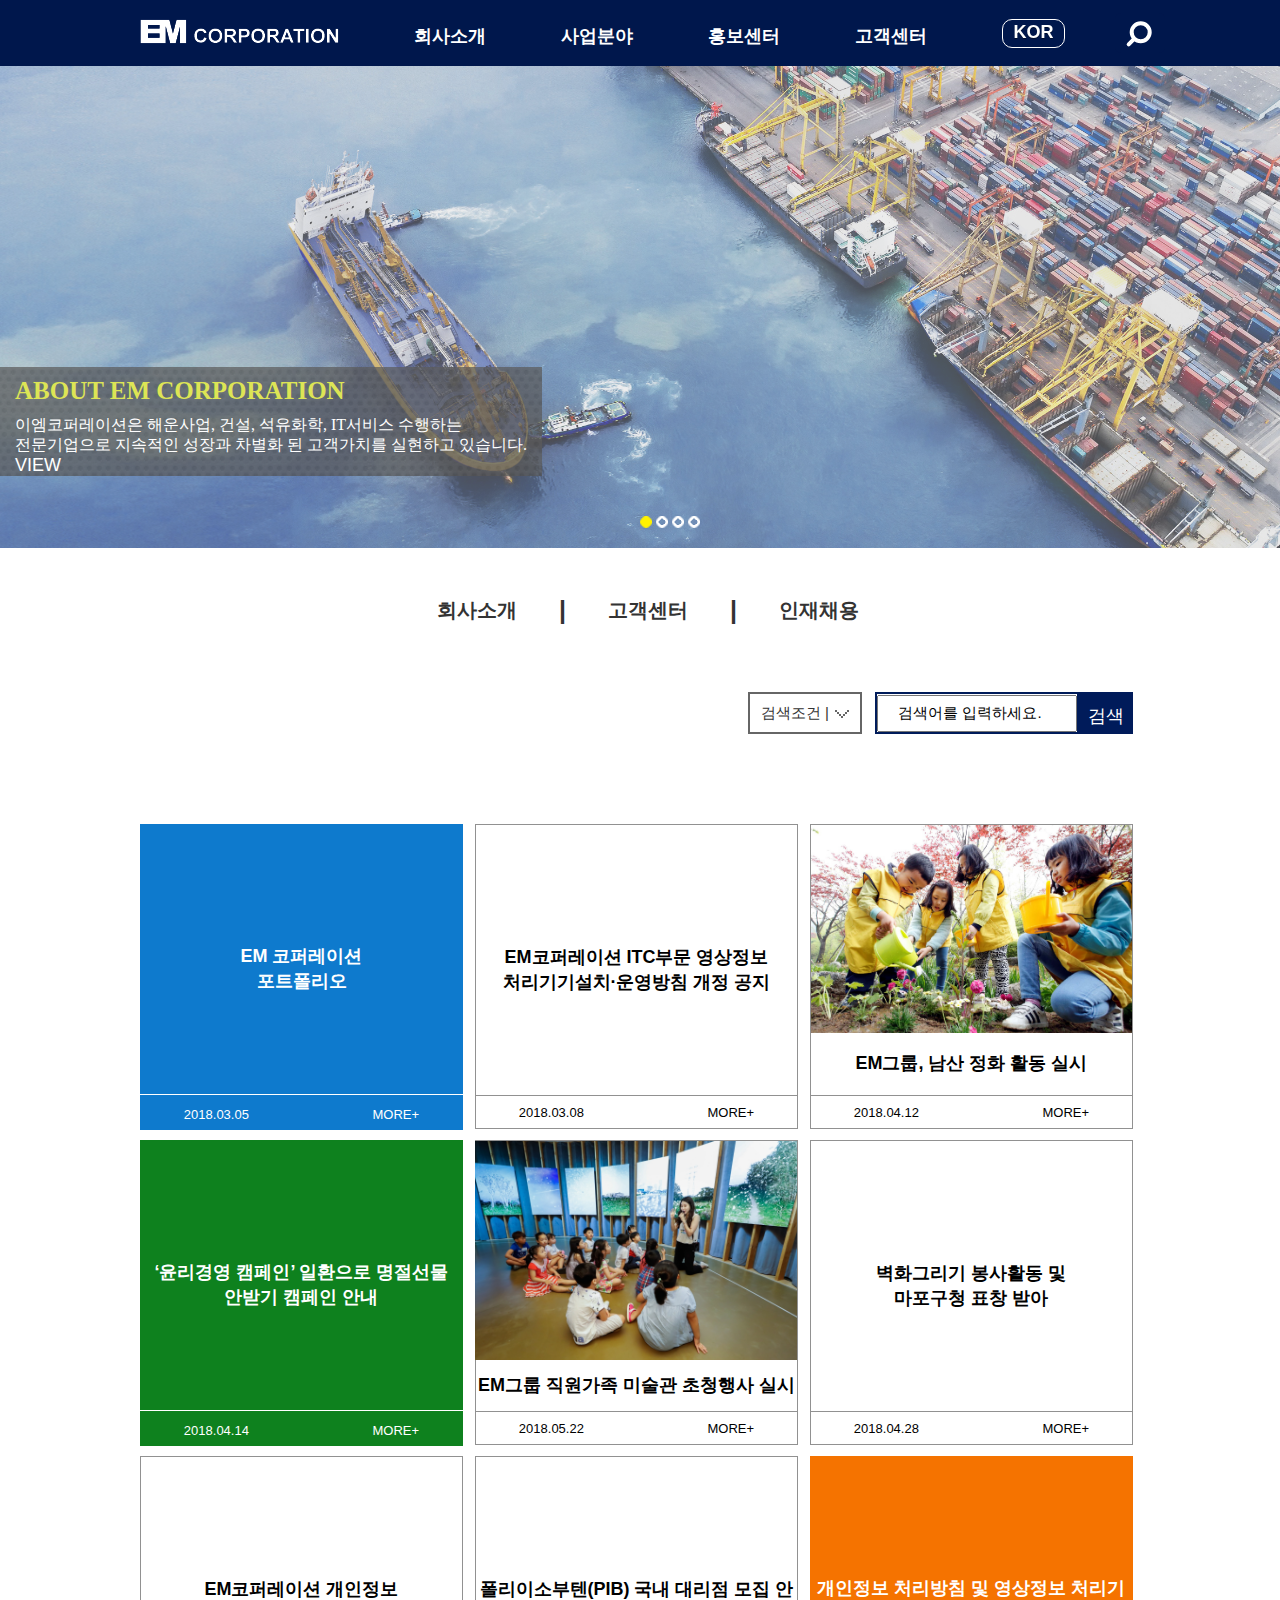
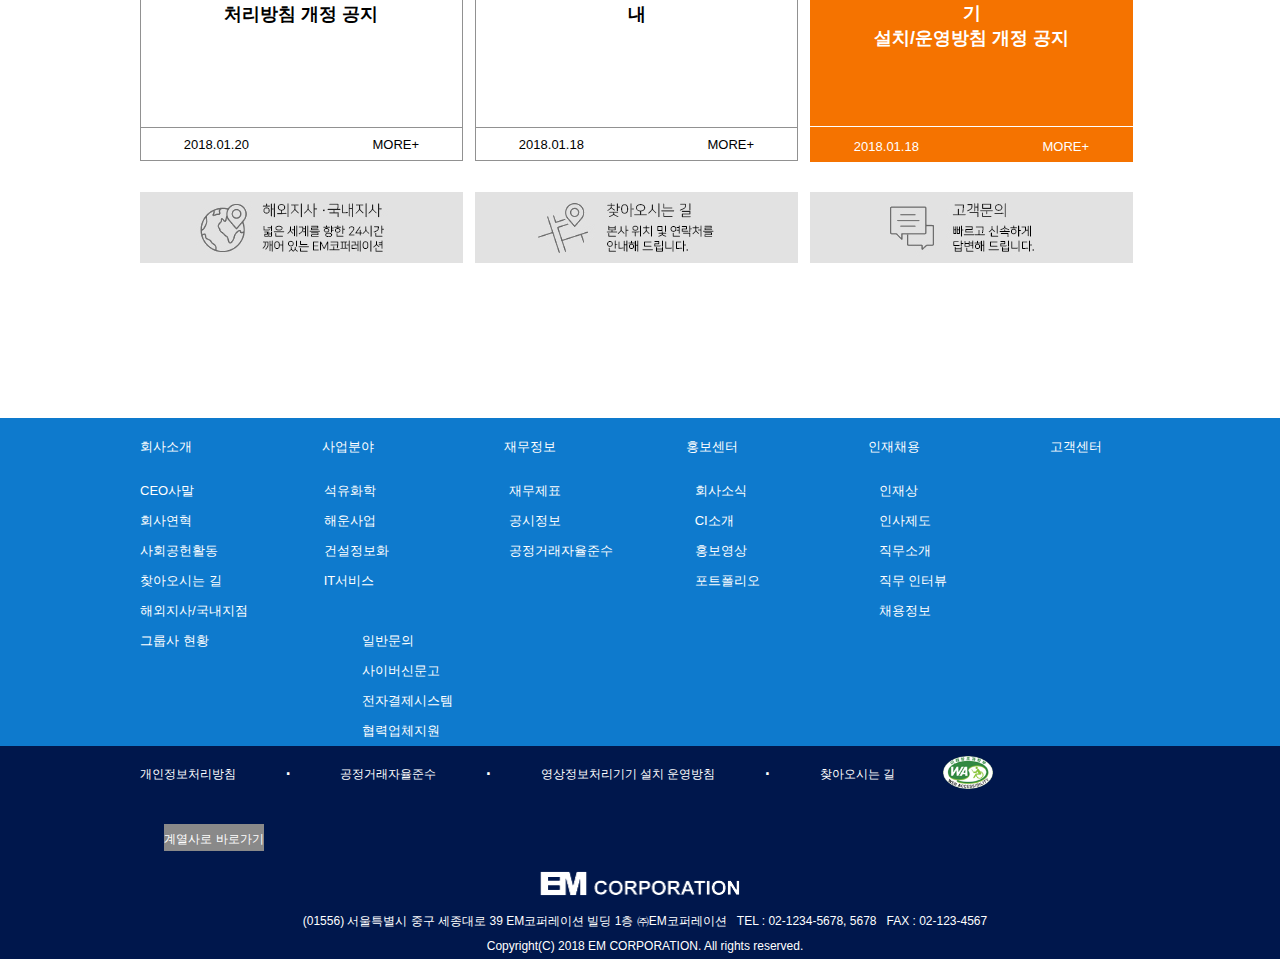
<file: index.html>
<!DOCTYPE html>
<html lang="ko">
<head>
  <meta charset="UTF-8">
  <meta http-equiv="X-UA-Compatible" content="IE=edge, chrome=1">
  <meta content="width=device-width,initial-scale=1" name="viewport">
  <meta content="description" name="eml's 포트폴리오">
  <meta name="google" content="eml's 포트폴리오" />
  <meta name="format-detection" content="telephone=no">
  <meta name="viewport" content="width=device-width, initial-scale=1, minimum-scale=1, maximum-scale=1, user-scalable=no"> 
  <meta name="description" content="eml's 포트폴리오">
  <meta name="keywords" content="eml's 포트폴리오">
  <meta name="author" content="eml's 포트폴리오">
  <meta name="Copyright" content="eml's 포트폴리오"/>  
  <meta name="Classification" content="포트폴리오" />
  <meta property="og:type" content="website">
  <meta property="og:url" content="https://eunmi1235.github.io/corperation/">
  <meta property="og:title" content="eml's portfolio, 포트폴리오">
  <meta property="og:description" content="eml's 포트폴리오">
  <meta property="og:image" content="./image/em_1.jpg"/>    
  <meta property="al:web:url" content="https://eunmi1235.github.io/corperation/">
  <meta name="msapplication-TileColor" content="#ffffff">
  <meta name="msapplication-TileImage" content="./images/favic/ms-icon-144x144.png">
  <meta name="theme-color" content="#ffffff">
  <meta name="application-name" content="eml's 포트폴리오" /> 
  <!— Windows 8.1 + IE11 and above —>
  <meta name="msapplication-config" content="/webapp/browserconfig.xml" />
  <!-- Disable tap highlight on IE -->
  <meta name="msapplication-tap-highlight" content="no">  

  <title>기업그룹 EM Corperation</title> 
  <link href="./css/corperation.css" rel="stylesheet" type="text/css" /> 
  <link href="./css/skdslider.css" rel="stylesheet" type="text/css" />  
  <link href="./css/search-form.css" rel="stylesheet" type="text/css" />
  <link href="./css/jquery.btnswitch.css" rel="stylesheet" type="text/css"> 
  <link href="./image/favicon/favicon.ico" rel="icon" type="image/x-icon" >
  <link rel="manifest" href="./image/favicon/manifest.json" />
  <link rel="apple-touch-icon" sizes="57x57" href="assets/apple-touch-icon-57x57.png"/> 
  <link href="https://fonts.googleapis.com/css2?family=Nanum+Gothic&display=swap" rel="stylesheet">  
  <link rel="stylesheet" href="https://fonts.googleapis.com/css2?family=Material+Symbols+Outlined:opsz,wght,FILL,GRAD@48,400,0,0" />  
  <script src="https://code.jquery.com/jquery-3.4.1.js" type="text/javascript"></script> 
  <script src="./js/jquery.btnswitch.js" type="text/javascript"></script> 
  <script src="./js/prefixfree.jquery.js" type="text/javascript"></script>
  <script src="./js/skdslider.js" type="text/javascript"></script> 
  <script src="./js/common.js" type="text/javascript"></script>    
</head>

<body class="cors">
	<wrap>
<!--top--> 
<!-- 마우스 오버시 메뉴옆에 그림이 뜸 -->   
<div style="float:left; width:100%; height:65px; background:#00174c; position:relative; border-bottom: 1px solid #00174c;" > 
  <div class="gnb"> 
    <h1 style="float:left;">
      <a href="corperation.html"><img src="image/em_logo.png" style="margin-top: 19px;" alt="로고" /></a>
    </h1>
    <ul style="">
      <a href="corperation_sub.html"><li  alt="대메뉴1">회사소개</li></a>
     <a href="#"><li alt="대메뉴3">사업분야</li></a>
      <a href="#"><li alt="대메뉴4">홍보센터</li></a>
     <a href="#"><li alt="대메뉴6">고객센터</li></a>
	<li id="demo5"></li>	  
	    <li class="container" style="margin-right: 0;">
		<form onsubmit="submitFn(this, event);">
            <div class="search-wrapper">
                <div class="input-holder">
                    <input type="text" class="search-input" placeholder="검색어를 입력하세요." />
                    <button class="search-icon" onclick="searchToggle(this, event);"><span></span></button>
                </div>
                <span class="close" onclick="searchToggle(this, event);"></span>
                <div class="result-container">

                </div>
            </div>
            </form>
        </li>
      </ul>	
  </div>

	
	
  <!--서브메뉴-->
  <div class="snb">
    <div style="width:1000px; height:260px; margin:0 auto;">
      <ul style="float:left; width:700px; height:260px; margin:20px 0 0 253px; padding:0; list-style:none;  text-align:center; font-size: 16px; text-align: center; font-weight: 600;">
        <li style="float:left; width:105px; height:290px;">
          <ul style="width:105px; margin:0; padding:0; list-style:none;">
			  <a href="corperation_sub.html"><li style="margin:0 0 23px;">CEO인사말</li></a>
           <a href="#"> <li style="margin:0 0 23px;">회사연혁</li></a>
            <a href="#"><li style="margin:0 0 23px;">사회공헌활동</li></a>
            <a href="#"><li style="margin:0 0 23px;">찾아오시는 길</li></a>
            <a href="#"><li style="margin:0 0 23px; width:150px; margin-left: -25px;">해외지사/국내지점</li></a>
			  <a href="#"><li style="margin:0 0 0px;">그룹사 현황</li></a>
          </ul>
        </li>
        <li style="float:left; width:105px; height:178px; margin-left: 28px;">
          <ul style="width:105px; margin:0 10px; padding:0; list-style:none; ">
            <li style="margin:0 0 23px;"><a href="#">석유화학</a></li>
            <li style="margin:0 0 23px;"><a href="#">해운사업</a></li>
            <li style="margin:0 0 23px;"><a href="#">건설정보화</a></li>
            <li style="margin:0 0 0px;"><a href="#">IT서비스</a></li>
           
          </ul>
        </li>
      
        <li style="float:left; width:105px; height:178px; margin-left: 20px;">
          <ul style="width:105px; margin:0 22px; padding:0; list-style:none; ">
            <li style="margin:0 0 23px;"><a href="#">회사소식</a></li>
            <li style="margin:0 0 23px;"><a href="#">C I 소개</a></li>
            <li style="margin:0 0 23px;"><a href="#">홍보영상</a></li>
            <li style="margin:0 0 0px;"><a href="index.html">포트폴리오</a></li>
          </ul>
        </li>
      
        <li style="float:left; width:105px; height:178px; margin-left: 52px;">
          <ul style="width:120px; margin:0; padding:0; list-style:none;">
            <li style="margin:0 0 23px;"><a href="#">일반문의</a></li>
            <li style="margin:0 0 23px;"><a href="#">사이버신문고</a></li>
            <li style="margin:0 0 23px;"><a href="#">전자결제시스템</a></li>
            <li style="margin:0 0 0px;"><a href="#">협력업체지원</a></li>
           
          </ul>
        </li>
      </ul>
    </div>
</div>
  </div>
	</wrap>
    </body>   

	 <!--서브메뉴-->
	 
<wrap><!-- 슬라이드 -->
<style type="text/css">
body.main { margin:0; padding:0;}
  .demo-code{ background-color:#ffffff; border:1px solid #333333; display:block; padding:10px;}
  .option-table td{ border-bottom:1px solid #eeeeee;}
</style>
    <body class="main">
 <div id="demo1">
      <div class="slide">
        <img src="image/em_1.jpg">
        <!--Slider Description example-->
         <div class="slide-desc">
            <h2>About EM CORPORATION</h2>
            <p>이엠코퍼레이션은 해운사업, 건설, 석유화학, IT서비스 수행하는<br/>
				전문기업으로 지속적인 성장과 차별화 된 고객가치를 실현하고 있습니다.</p>
  <a href="corperation_sub.html">
  <div class='box bar'>
    VIEW
  </div>
 </a>
        </div>
		  		
     </div>
	 
    <div class="slide">
       <img src="image/em_2.jpg">
		 <div class="slide-desc">
            <h2>About EM CORPORATION</h2>
            <p>이엠코퍼레이션은 해운사업, 건설, 석유화학, IT서비스 수행하는<br/>
				전문기업으로 지속적인 성장과 차별화 된 고객가치를 실현하고 있습니다.
	  <a href="corperation_sub.html">
  <div class='box bar'>
    VIEW
  </div>
				</a>
        </div>
      </div>
	
	 
	   <div class="slide">
     <img src="image/em_4.jpg">
		    <div class="slide-desc">
            <h2>About EM CORPORATION</h2>
            <p>이엠코퍼레이션은 해운사업, 건설, 석유화학, IT서비스 수행하는<br /> 전문기업으로 지속적인 성장과 차별화 된 고객가치를 실현하고 있습니다.</p>
	  <a href="corperation_sub.html">
  <div class='box bar'>
    VIEW
  </div>
				</a>
        </div>
    </div>
		
	
   <div class="slide">
     <img src="image/em_3.jpg">
	    <div class="slide-desc">
            <h2>About EM CORPORATION</h2>
            <p>이엠코퍼레이션은 해운사업, 건설, 석유화학, IT서비스 수행하는<br/>
				전문기업으로 지속적인 성장과 차별화 된 고객가치를 실현하고 있습니다.</p>
			  <a href="corperation_sub.html">
  <div class='box bar'>
    VIEW
  </div>
				</a>
        </div>
  </div>
</div>
    </body>
    </wrap>
	
	<div class="clear"></div>

    
<body style="min-width: 1000px;">
<wrap>	
		
		<div id="contents">
		<div id="g">
	   <ul>
<a href="corperation_sub.html">
  <li class='box1 curmudgeon'>
    회사소개
  </li>
</a>
		   <li style="font-size: 25px; margin-top: 18px;">|</li>
		   <a style="cursor: pointer;">
  <li class='box1 curmudgeon'>
    고객센터
  </li>
</a>
		   <li style="font-size: 25px; margin-top: 18px;">|</li>
		   <a style="cursor: pointer;">
  <li class='box1 curmudgeon'>
    인재채용
  </li>
</a>
</ul>	
</div>
		
		</div>
		
<div class="clear"></div>

			<div id="search">
				
				<div class="ss">
					
				<div class="s1"> 
		    <ul class="right">
				<li style="width: 110px; height: 28px; border: 2px solid #666666; text-align: center; padding-top: 10px; background: #fff; font-size: 15px;">
					<a onclick="this.nextSibling.style.display=(this.nextSibling.style.display=='none')?'block':'none';"href="javascript:void(0)" style=" margin-top: 10px;">검색조건 |<img src="image/bottom.png" style="margin-left: 6px; z-index:999;"></a><div style="display: none;">
					
					<ul class="e" style="margin-top: 5px;">

						<li style="width: 110px; height: 30px; border-left: 2px solid #666666; border-right: 2px solid #666666;  text-align: center; padding-top: 10px; margin-left: -2px; display: inline-block; background-color: #fff; z-index: 9999; cursor: pointer;">제목</li>
						<li style="width: 110px; height: 30px; border-left: 2px solid #666666; border-right: 2px solid #666666;  text-align: center; padding-top: 10px; margin-left: -2px; display: inline-block; background-color: #fff; border-bottom: 2px solid #666666; z-index: 9999; cursor: pointer;">내용</li>
					
				</ul>
					</div>
				</li>
					</ul>
			</div> 
	
					<div class="s2">
					<ul>
					<li style="background-color: #fff; width: 200px; height: 30px; border: 2px solid #001b5a; padding: 4px 0;"><input type="search" name="search" value="검색어를 입력하세요." onclick="this.value=''"  style=" height: 37px; width: 200px; margin-top:-3px; font-size: 15px; text-align: center;"></li>
					<li style="background-color: #001b5a; width: 50px; height: 28px; padding-top: 10px; border: 2px solid #001b5a; color: #fff; text-align: center; cursor: pointer;">검색</li>
						
					</ul>
					
				</div>
				</div>
		</div>
		
		<div class="clear"></div>
		
			<div class="table">
             <ul>               
                <li style="width: 323px; height: 50px; background: #0e7acd; color: #fff; text-align: center; padding: 120px 0 100px 0; font-weight: 600; line-height: 25px;">EM 코퍼레이션<br> 포트폴리오</li><li style="font-size: 15px; width: 323px; height: 5px; background: #0e7acd; color: #fff; text-align: center; padding: 10px 0 20px 0; border-top: 1px solid #fff;"><span class="ww">2018.03.05 MORE+</span></li>
                </ul>
        <ul>
            <li class="ter2" style="line-height: 25px;">EM코퍼레이션 ITC부문 영상정보<br>
처리기기설치·운영방침 개정 공지</li>
            <li class="ter22"><span class="ww">2018.03.08 MORE+</span></li>
                </ul>
                
                     <ul>
            <li class="ter3"><img src="image/cor.JPG" width="321px;" height="auto;"><br>
<span style="line-height: 50px;">EM그룹, 남산 정화 활동 실시</span></li>
            <li class="ter33"><span class="ww">2018.04.12 MORE+</span></li>
                </ul>
                
                   <ul style="clear: both;">               
                <li style="width: 323px; height: 50px; background: #0e811e; color: #fff; text-align: center; padding: 120px 0 100px 0; font-weight: 600; line-height: 25px;">‘윤리경영 캠페인’ 일환으로 명절선물<br> 
안받기 캠페인 안내</li><li style="font-size: 15px; width: 323px; height: 5px; background: #0e811e; color: #fff; text-align: center; padding: 10px 0 20px 0; border-top: 1px solid #fff;"><span class="ww">2018.04.14 MORE+</span></li>
                </ul>
                
                <ul>
            <li class="ter3" style="margin: 0 12px;"><img src="image/cor2.JPG" width="322px;" height="auto;" style="margin-left: -1px;"><br>
<span style="line-height: 40px;">EM그룹 직원가족 미술관 초청행사 실시</span></li>
            <li class="ter33" style="margin: 0 12px;"><span class="ww">2018.05.22 MORE+</span></li>
                </ul>
                
                        <ul>
            <li class="ter2" style="margin: 0; line-height: 25px;">벽화그리기 봉사활동 및<br> 마포구청 표창 받아</li>
            <li class="ter22" style="margin: 0;"><span class="ww">2018.04.28 MORE+</span></li>
                </ul>
                
                  <ul style="clear: both; margin: 0;">
            <li class="ter2" style="margin: 0; line-height: 25px;">EM코퍼레이션 개인정보<br> 처리방침 개정 공지</li>
            <li class="ter22" style="margin: 0; clear: both;"><span class="ww">2018.01.20 MORE+</span></li>
                </ul>
                
            <ul>
            <li class="ter2" style="line-height: 25px;">폴리이소부텐(PIB) 국내 대리점 모집 안내</li>
            <li class="ter22"><span class="ww">2018.01.18 MORE+</span></li>
                </ul>
                
                <ul>               
                <li style="width: 323px; height: 50px; background: #f57300; color: #fff; text-align: center; padding: 120px 0 100px 0; font-weight: 600; line-height: 25px;">개인정보 처리방침 및 영상정보 처리기기<br> 
설치/운영방침 개정 공지 </li><li style="font-size: 15px; width: 323px; height: 5px; background: #f57300; color: #fff; text-align: center; padding: 10px 0 20px 0; border-top: 1px solid #fff;"><span class="ww">2018.01.18 MORE+</span></li>
                </ul>
				</div>

<div class="clear"></div>
		
		<div id="table2">
		<div class="ta2">
			<ul>
			
		<a href="#"><li style="padding-left:0;"><img src="image/em_13.jpg" width="323px;" height="71px;"></li></a>	
		<a href="#"><li><img src="image/em_15.jpg" width="323px;" height="71px;"></li></a>	
		<a href="#"><li style="padding-right:0;"><img src="image/em_17.jpg" width="323px;" height="71px;"></li></a>	
			</ul>
		</div>
		</div>
		
		<div class="clear"></div>

		
    
    <footer>
    		<div class="second">
			<ul>
			<li style="padding-left: 0px;">회사소개</li>
			<li style="">사업분야</li>
			<li style="">재무정보</li>
			<li style="">홍보센터</li>
			<li style="">인재채용</li>
			<li style="padding-right: 0px;">고객센터</li>
			</ul>
			</div>			
		
						
			<div class="second2">
				<ul>
					<li style="padding-left: 0px;">CEO사말<br>
회사연혁<br>
사회공헌활동<br>
찾아오시는 길<br>
해외지사/국내지점<br>
그룹사 현황<br>
					</li>
					
					<li STYLE="margin-left: 76PX;">석유화학<br>
해운사업<br>
건설정보화<br>
IT서비스<br></li>
			
			<li style="padding-left: 120px;">재무제표<br>
공시정보<br>
공정거래자율준수<br></li>
					
					<li style="padding-left: 82px;">
					회사소식<br>
CI소개<br>
홍보영상<br>
포트폴리오
					
					</li>
					
					<li style="padding-left: 119px;">인재상<br>
인사제도<br>
직무소개<br>
직무 인터뷰<br>
채용정보<br></li>
					<li style="padding-left: 114px;">일반문의<br>
사이버신문고<br>
전자결제시스템<br>
협력업체지원<br></li>
				</ul>
                </div>		          
   
    <div class="clear"></div>        
        
        <div class="allfooter">
        
            <div class="first">
		<ul>
		<li style="margin-left: 0;">개인정보처리방침</li>
		<li style="font-size: 25px; margin-top: 12px;">·</li>
		<li>공정거래자율준수</li>	
		<li style="font-size: 25px; margin-top: 12px;">·</li>
		<li>영상정보처리기기 설치 운영방침</li>
		<li style="font-size: 25px; margin-top: 12px;">·</li>
		<li>찾아오시는 길</li>	
		<li><img src="image/em_15.png" width="50px;" height="auto;" style="margin-top: -10px;"></li>	
        <li style="width: 100px; height: 20px; background-color: #898989; padding-top: 7px; text-align: center; margin-top: 12px; color: #fff;">계열사로 바로가기</li>
    </ul>	
        </div>
        
			<div class="clear"></div>

			
			<div id="foo">
			<div class="third">
			<ul>
				<li><a href="corperation.html"><img src="image/em_footer.png" width="200px;" height="auto;"></a></li>
				<li style="margin-left: 10px; line-height: 25px; margin-top: 10px;">(01556) 서울특별시 중구 세종대로 39 EM코퍼레이션 빌딩 1층 ㈜EM코퍼레이션 &nbsp;&nbsp;TEL : 02-1234-5678, 5678&nbsp;&nbsp;  FAX : 02-123-4567 <br>
                    Copyright(C) 2018 EM CORPORATION. All rights reserved.</li>
				</ul>
			</div>
			</div>
                    </div>
  </footer> 
</wrap>
</body>
</html>
</file>
<file: css/corperation.css>
@charset "UTF-8"; 
@import url('https://fonts.googleapis.com/css2?family=Nanum+Gothic&display=swap'); 
* {margin: 0; padding: 0; font-family: 'NanumSquare',나눔스퀘어,sans-serif; -ms-text-size-adjust:100%;-webkit-text-size-adjust:100%; list-style: none; text-decoration: none;}
body.cors {margin:0; padding:0; font-size:18px; position:relative; zoom: 1; overflow-x: hidden;}
/* CSS Reset  */ 

/* 안과 밖에 여백을 0으로 초기화 */
html, body, div {margin:0; padding:0;} 

/* 링크가 걸린 이미지에 대해 테두리 점선을 초기화 */
a img {border: none;} 
a { selector-dummy : expression(this.hideFocus=true);}
a:active, a:focus { -moz-outline:none; outline:none; }

/* 가장 클래스 설정 */
.clear {clear: both;}

wrap {width: 100%;}
a:link, a:visited, a:active {color:#fff; text-decoration:none;}
a:hover {color:#c7b299; text-decoration:none;}
.demo-code{ background-color:#ffffff; border:1px solid #333333; display:block; padding:10px;}
.option-table td{ border-bottom:1px solid #eeeeee;}
#contents {width: 450px; margin: 0 auto; color: #333; clear: both; }
#contents a {color: #333;}
#g {width:500px; color: #333; margin: 0 auto; font-size: 20px; font-weight: 600; clear: both; margin-top: 30px;}
#g ul li {float: left; margin: 0 auto; padding: 0 20px;}
#table {clear: both; width: 1000px; margin: 0 auto; padding-top: 40px; }

#search {width: 1000px; margin: 0 auto; clear: both; color: #333; padding-top: 50px;}
.s1 {color: #333; float:left;} 
.s1 a {color: #333;}
.s1 a:hover {color: #666;}
.ss {width: 38.5%; float: right; margin: 0 auto; padding-right: 7px;}
.s2 {float: right;}
.s2 ul li {float: left;}
#table2 {clear: both; width: 1000px; margin: 0 auto;}
.ta2 ul li {float: left; padding: 20px 6px 130px; cursor: pointer;}

footer {top: 0; bottom: 0; width: 100%; background-color:#0e7acd; margin: 0 auto;}
.second {width: 1000px; margin: 0 auto; font-size: 13px; clear: both; margin-top: 20px; color: #fff; }
.second ul li{float: left; list-style: none; cursor: pointer; padding: 20px 65px;}
.second2 {width: 1000px; margin: 0 auto; font-size: 13px; clear: both; color: #fff; clear: both;}
.second2 ul li {list-style: none; float: left; line-height: 30px; padding: 0; cursor: pointer;}
.first {width: 1000px; margin: 0 auto; text-align: center;}
.first ul li {float: left; margin:20px 24px; cursor: pointer; text-align: center; list-style: none;}
.allfooter {width: 100%; margin: 0 auto; background: #00174c; color: #fff; font-size: 12px;}
#foo {width: 1000px; margin: 0 auto; text-align: center;}
ul li {list-style: none;}
.table {width: 1000px; margin: 0 auto; margin-top: 90px;}
.table ul {float: left; margin-bottom: 10px;}
li.ter2 {width: 321px; height: 50px; border: 1px solid #919191; text-align: center; padding: 120px 0 100px 0; font-weight: 600; margin: 0 12px;}
li.ter22 {font-size: 13px; width: 321px; height: 5px; text-align: center; padding: 9px 0 18px 0; margin: 0 12px; border: 1px solid #919191; border-top: 0;}
span.ww {font-size: 13px; word-spacing: 120px; cursor: pointer;}
li.ter3 {width: 321px; height: 50px; border: 1px solid #919191; text-align: center; padding: 0px 0 220px 0; font-weight: 600;}
li.ter33 {font-size: 13px; width: 321px; height: 5px; text-align: center; padding: 9px 0 18px 0; border: 1px solid #919191; border-top: 0;}

/* 대메뉴 */
.gnb ul li {margin-top: 24px; float:left; margin-left: 75px; padding:0; list-style:none; font-weight: 600;}
.gnb {width: 1000px; margin: 0 auto; z-index: 999;}
/* 대메뉴의 서브 */
.snb {display:none; width:100%; height:260px; background-color: rgba(0, 23, 76, 0.7); position:relative; z-index: 99; margin: 15px auto; margin-top: 50px; cursor: pointer;}
/* 회사소개 메뉴*/

a {text-decoration: none;
}

.box1 {
  position:relative;
  vertical-align: middle;
  color: #333;
  display: inline-block;
  height: 60px;
  line-height: 60px;
  text-align: center;
  transition: 0.5s;
  padding: 0 20px;
  cursor: pointer;
  border: 2px solid #fff;
  -webkit-transition:0.5s;
  -ms-transition:0.5s;
}

.box1:hover {
  border: 2px solid rgba(0,160,80,0);
  color: #333;
}

.box1::before, .box1::after {
  width: 100%;
  height:100%;
  z-index:33;
  content:'';
  position: absolute;
  top:0;
  left:0;
  box-sizing: border-box;
  -webkit-transform: scale(0);
  -ms-transform: scale(0);
  transition: 0.5s;
}
.curmudgeon::before {
  border-bottom: 3px solid #333;
  border-left: 0;
  -webkit-transform-origin: 0% 100%;
  -ms-transform-origin: 0% 100%;
}

.curmudgeon::after {
  border-top: 0;
  border-right: 0;
  -webkit-transform-origin: 50% 50%;
  -ms-transform-origin: 50% 50%;
}

.box1:hover::after, .box1:hover::before {
  -webkit-transform: scale(1);
  -ms-transform: scale(1);
}

#news-container
{
	width: 400px; 
	margin: auto;
	margin-top: 30px;
	border: 5px solid #333333;
}

#news-container ul li div
{
	border: 1px solid #aaaaaa;
	background: #ffffff;
}
/* 끝 */
</file>
<file: css/skdslider.css>
#slider{
  margin:0;
  padding:0; 
}

.skdslider {
  width:100%;
  position: relative;
  display: block;
  overflow:hidden;
}
.skdslider .slide {
   display: none;
}
.skdslider .slide img {
   width: 100%;
   height:100%;
   border:0;
}

.skdslider ul.slide-navs {
    bottom: 20px;
    left: 50%;
    position: absolute;
	  list-style-type: none;
    margin: 0;
    padding: 0;
}

.skdslider ul.slide-navs li {
  float: left;
	background: url("image/slide-bg.png") no-repeat scroll 0 0 transparent;
	height:12px;
	width:12px;
	margin-right:4px;
	cursor:pointer;
}
.skdslider ul.slide-navs li.active {
  background: url("image/slide-bg-active.png") no-repeat scroll 0 0 transparent;
}

.skdslider .slide-desc {
    background: url("image/slide_desc.png") repeat scroll 0 0 transparent;
    left: 0;
    padding: 0 15px 0 15px;
    position: absolute;
    bottom: 15%;
    max-width: 85%;
	  display:inline-block;
}
.skdslider .slide-desc > h2 {
    color: #CFDB0C;
    font-family: 'Oswald';
    font-size: 25px;
    margin-bottom: 10px;
    margin-top: 10px;
    text-transform: uppercase;
}

.skdslider .slide-desc > p {
    color: #FFFFFF;
    font-family: 'Oswald';
    font-size: 16px;
    line-height: 20px;
    margin-top: 5px;
}
.skdslider .slide-desc > p a.more {
  color:#990000;
	font-size:20px;
	text-decoration:none;
}
.skdslider .slide-desc > p a.more:hover {
  text-decoration:underline;
}

.skdslider a.prev{
  background: url("image/left.png") no-repeat scroll 0 0 transparent;
	width:35px;
	height:35px;
	display:block;
	cursor:pointer;
	position:absolute;
	top:50%;
	left:2%;
	margin-top:-17px;
}

.skdslider a.next{
  background: url("image/right.png") no-repeat scroll 0 0 transparent;
	width:35px;
	height:35px;
	display:block;
	cursor:pointer;
	position:absolute;
	top:50%;
	right:2%;
	margin-top:-17px;
}
.skdslider a.prev:hover {
  
}
.skdslider a.next:hover {
  
}

.skdslider a.play {
    background: url("image/play.png") no-repeat scroll center center transparent;
	width:35px;
	height:35px;
	display:none;
	cursor:pointer;
	position:absolute;
	top:50%;
	left:48%;
	margin-top:-17px;
}

.skdslider a.pause{
  background: url("image/pause.png") no-repeat scroll center center transparent;
	width:35px;
	height:35px;
	display:none;
	cursor:pointer;
	position:absolute;
	top:50%;
	left:48%;
	margin-top:-17px;
}
/*Some Responsive CSS */
@media screen and (max-width:767px) {
	.skdslider .slide-desc > h2 {
		font-size: 20px;
		margin-bottom: 5px;
		margin-top: 5px;
	}
	
	.skdslider .slide-desc > p {
		font-size: 14px;
		line-height: 15px;
		margin-top: 5px;
	}
	.skdslider .slide-desc > p a.more {
		font-size:14px;
	}
}
</file>
<file: css/search-form.css>
.search-wrapper {
    position: absolute;
    -webkit-transform: translate(-50%, -50%);
    -moz-transform: translate(-50%, -50%);
    -ms-transform: translate(-50%, -50%);
    transform: translate(-50%, -50%);
    top:33px; padding: 0; margin: 0;
}
.search-wrapper.active {}

.search-wrapper .input-holder {
    overflow: hidden;
    height: 40px;
    background: rgba(255,255,255,0);
    border-radius:6px;
    position: relative;
    width:50px;
    -webkit-transition: all 0.3s ease-in-out;
    -moz-transition: all 0.3s ease-in-out;
    -ms-transition: all 0.3s ease-in-out;
    transition: all 0.3s ease-in-out;
}
.search-wrapper.active .input-holder {
    border-radius: 50px;
    width:250px;
    margin-left: -260px;
   background-color: #000;
    -webkit-transition: all .5s cubic-bezier(0.000, 0.105, 0.035, 1.570);
    -moz-transition: all .5s cubic-bezier(0.000, 0.105, 0.035, 1.570);
    -ms-transition: all .5s cubic-bezier(0.000, 0.105, 0.035, 1.570);
    transition: all .5s cubic-bezier(0.000, 0.105, 0.035, 1.570);
}

.search-wrapper .input-holder .search-input {
    width:80%;
    height: 25px;
    padding:0px 10px 5px 20px;
    opacity: 0;
    position: absolute;
    top:0px;
    left:0px;
    background: transparent;
    -webkit-box-sizing: border-box;
    -moz-box-sizing: border-box;
    -ms-box-sizing: border-box;
    box-sizing: border-box;
    border:none;
    outline:none;
    font-family:"Naum Squaer",'나눔스퀘어', sans-serif;
    font-size: 16px;
    font-weight: 600;
    line-height: 10px;
    color: #fff;
    -webkit-transform: translate(0, 60px);
    -moz-transform: translate(0, 60px);
    -ms-transform: translate(0, 60px);
    transform: translate(0, 60px);
    -webkit-transition: all .3s cubic-bezier(0.000, 0.105, 0.035, 1.570);
    -moz-transition: all .3s cubic-bezier(0.000, 0.105, 0.035, 1.570);
    -ms-transition: all .3s cubic-bezier(0.000, 0.105, 0.035, 1.570);
    transition: all .3s cubic-bezier(0.000, 0.105, 0.035, 1.570);

    -webkit-transition-delay: 0.3s;
    -moz-transition-delay: 0.3s;
    -ms-transition-delay: 0.3s;
    transition-delay: 0.3s;
}
.search-wrapper.active .input-holder .search-input {
    opacity: 1;
    -webkit-transform: translate(0, 10px);
    -moz-transform: translate(0, 10px);
    -ms-transform: translate(0, 10px);
    transform: translate(0, 10px);
}

.search-wrapper .input-holder .search-icon {
    width:50px;
    height:40px;
    border:none;
    border-radius:6px;
    background: #00174c;
    padding:0px;
    outline:none;
    position: relative;
    z-index: 9999;
    float:right;
    cursor: pointer;
    -webkit-transition: all 0.3s ease-in-out;
    -moz-transition: all 0.3s ease-in-out;
    -ms-transition: all 0.3s ease-in-out;
    transition: all 0.3s ease-in-out;
}
.search-wrapper.active .input-holder .search-icon {
    width: 50px;
    height:50px;
    margin-top: -7px;
	border-radius: 30px;
background: #974BE0;}
.search-wrapper .input-holder .search-icon span {
    width:22px;
    height:22px;
    display: inline-block;
    vertical-align: middle;
    position:relative;
    -webkit-transform: rotate(45deg);
    -moz-transform: rotate(45deg);
    -ms-transform: rotate(45deg);
    transform: rotate(45deg);
    -webkit-transition: all .4s cubic-bezier(0.650, -0.600, 0.240, 1.650);
    -moz-transition: all .4s cubic-bezier(0.650, -0.600, 0.240, 1.650);
    -ms-transition: all .4s cubic-bezier(0.650, -0.600, 0.240, 1.650);
    transition: all .4s cubic-bezier(0.650, -0.600, 0.240, 1.650);

}
.search-wrapper.active .input-holder .search-icon span {
    -webkit-transform: rotate(-45deg);
    -moz-transform: rotate(-45deg);
    -ms-transform: rotate(-45deg);
    transform: rotate(-45deg);
}
.search-wrapper .input-holder .search-icon span::before, .search-wrapper .input-holder .search-icon span::after {
    position: absolute;
    content:'';
}
.search-wrapper .input-holder .search-icon span::before {
    width: 4px;
    height: 11px;
    left: 9px;
    top: 18px;
    border-radius: 2px;
    background: #fff;
}
.search-wrapper .input-holder .search-icon span::after {
    width: 14px;
    height: 14px;
    left: 0px;
    top: -1px;
    border-radius: 16px;
    border: 4px solid #fff;
}

.search-wrapper .close {
    position: absolute;
    z-index: 99;
    top:15px;
    right: 2px;
    width:25px;
    height:25px;
    cursor: pointer;
    -webkit-transform: rotate(-180deg);
    -moz-transform: rotate(-180deg);
    -ms-transform: rotate(-180deg);
    transform: rotate(-180deg);
    -webkit-transition: all .3s cubic-bezier(0.285, -0.450, 0.935, 0.110);
    -moz-transition: all .3s cubic-bezier(0.285, -0.450, 0.935, 0.110);
    -ms-transition: all .3s cubic-bezier(0.285, -0.450, 0.935, 0.110);
    transition: all .3s cubic-bezier(0.285, -0.450, 0.935, 0.110);
    -webkit-transition-delay: 0.2s;
    -moz-transition-delay: 0.2s;
    -ms-transition-delay: 0.2s;
    transition-delay: 0.2s;
}
.search-wrapper.active .close {
    right:-20px;
    -webkit-transform: rotate(45deg);
    -moz-transform: rotate(45deg);
    -ms-transform: rotate(45deg);
    transform: rotate(45deg);
    -webkit-transition: all .6s cubic-bezier(0.000, 0.105, 0.035, 1.570);
    -moz-transition: all .6s cubic-bezier(0.000, 0.105, 0.035, 1.570);
    -ms-transition: all .6s cubic-bezier(0.000, 0.105, 0.035, 1.570);
    transition: all .6s cubic-bezier(0.000, 0.105, 0.035, 1.570);
    -webkit-transition-delay: 0.5s;
    -moz-transition-delay: 0.5s;
    -ms-transition-delay: 0.5s;
    transition-delay: 0.5s;
}
.search-wrapper .close::before, .search-wrapper .close::after {
    position:absolute;
    content:'';
    background: #FFF;
    border-radius: 2px;
}
.search-wrapper .close::before {
    width: 5px;
    height: 25px;
    left: 10px;
    top: 0px;
}
.search-wrapper .close::after {
    width: 25px;
    height: 5px;
    left: 0px;
    top: 10px;
}
.search-wrapper .result-container {
    width: 100%;
    position: absolute;
    top:80px;
    left:0px;
    text-align: center;
    font-family: "Open Sans", Arial, Verdana;
    font-size: 14px;
    display:none;
    color:#B7B7B7;
}


@media screen and (max-width: 560px) {
    .search-wrapper.active .input-holder {width:200px;}
}
</file>
